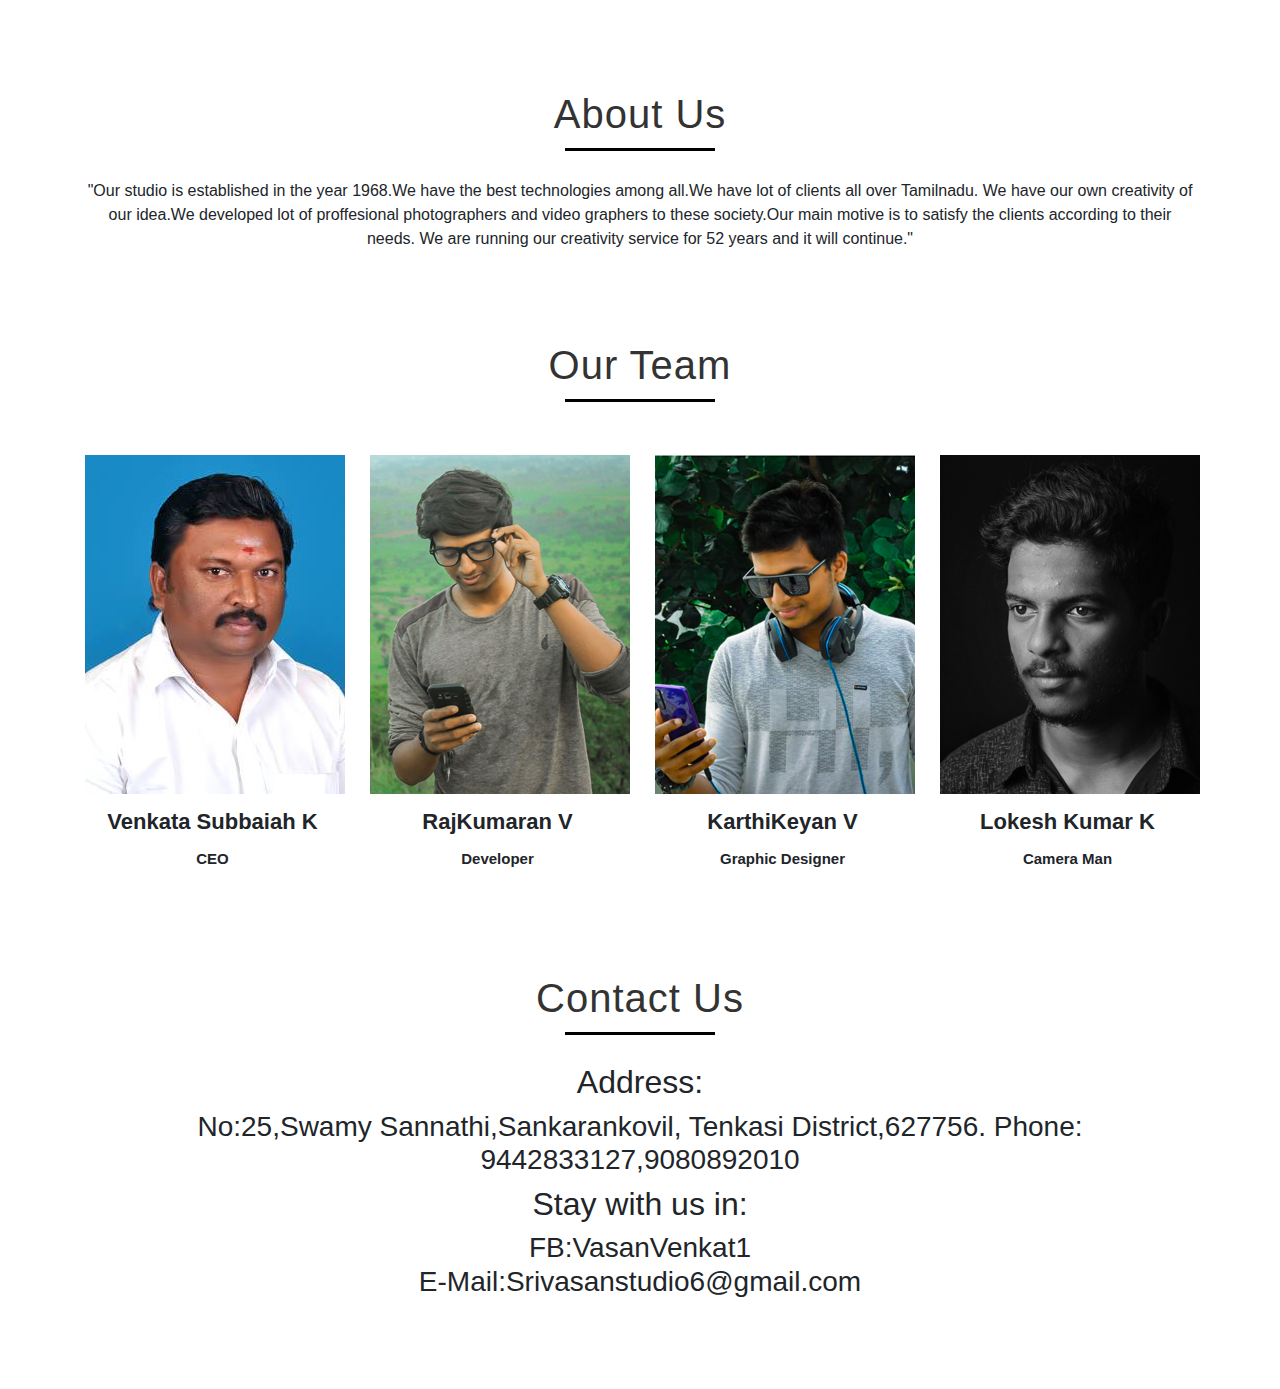
<file: about.html>
<html>

<head>
    <title>Our Services</title>
    <!-- Required meta tags -->
    <meta charset="utf-8">
    <meta name="viewport" content="width=device-width, initial-scale=1, shrink-to-fit=no">

    <link rel="stylesheet" type="text/css" href="about.css">
    <link href="https://fonts.googleapis.com/css2?family=Flamenco&display=swap" rel="stylesheet">
    <link rel="stylesheet" href="https://stackpath.bootstrapcdn.com/bootstrap/4.4.1/css/bootstrap.min.css"
        integrity="sha384-Vkoo8x4CGsO3+Hhxv8T/Q5PaXtkKtu6ug5TOeNV6gBiFeWPGFN9MuhOf23Q9Ifjh" crossorigin="anonymous">
    <link rel="stylesheet" href="https://cdnjs.cloudflare.com/ajax/libs/animate.css/3.7.2/animate.min.css">
    <link rel="stylesheet" href="https://stackpath.bootstrapcdn.com/font-awesome/4.7.0/css/font-awesome.min.css">
    <link href="https://stackpath.bootstrapcdn.com/font-awesome/4.7.0/css/font-awesome.min.css" rel="stylesheet" integrity="sha384-wvfXpqpZZVQGK6TAh5PVlGOfQNHSoD2xbE+QkPxCAFlNEevoEH3Sl0sibVcOQVnN" crossorigin="anonymous">
</head>

<body>

    <div class="container">
        <div class="services">
            <h1>About Us</h1>
            <p><bold>"Our studio is established in the year 1968.We have the best technologies among all.We have lot of clients all over Tamilnadu.
                We have our own creativity of our idea.We developed lot of proffesional photographers and video graphers to these society.Our main motive is to satisfy the clients according to their needs.
                We are running our creativity service for 52 years and it will continue."</bold></p></div>
        </div>

       













    <section class="team">
    <div class="container">
       
            <h1>Our Team</h1>
           
            

                <div class="row">
                    <div class="col-md-3 profile text-center">
                        <div class="img-box">
                            <img src="images/appa.jpg" class="img-responsive">
                            <ul>
                                <a href="https://www.instagram.com/vasanvenkat1/"><li><i class="fa fa-instagram" ></i></li></a>
                                <a href="https://www.facebook.com/vasan.venkat.79"><li><i class="fa fa-facebook" ></i></li></a>
                               


                            </ul>
                        </div>
                        <h2>Venkata Subbaiah K</h2>
                        <h3>CEO</h3>
                        <p></p>
                    </div>

                    <div class="col-md-3 profile text-center">
                        <div class="img-box">
                            <img src="images/Raju.jpg" class="img-responsive">
                            <ul>
                                <a href="https://www.instagram.com/call_me_raju_13/"><li><i class="fa fa-instagram" ></i></li></a>
                                <a href="https://www.facebook.com/rajkumaran1321"><li><i class="fa fa-facebook" ></i></li></a>
                                


                            </ul>
                        </div>
                        <h2>RajKumaran V</h2>
                        <h3>Developer</h3>
                        <p></p>
                    </div>

                    <div class="col-md-3 profile text-center">
                        <div class="img-box">
                            <img src="images/karthi.jpg" class="img-responsive">
                            <ul>
                                <a href="https://www.instagram.com/brothers_call_me_karthi/"><li><i class="fa fa-instagram" ></i></li></a>
                                <a href="https://www.facebook.com/profile.php?id=100014673792589"><li><i class="fa fa-facebook" ></i></li></a>
                                


                            </ul>
                        </div>
                        <h2>KarthiKeyan V</h2>
                        <h3>Graphic Designer</h3>
                        <p></p>
                    </div>

                    <div class="col-md-3 profile text-center">
                        <div class="img-box">
                            <img src="images/roh.jpg" class="img-responsive">
                            <ul>
                                <a href="#"><li><i class="fa fa-instagram" ></i></li></a>
                                <a href="#"><li><i class="fa fa-facebook" ></i></li></a>
                                


                            </ul>
                        </div>
                        <h2>Lokesh Kumar K</h2>
                        <h3>Camera Man</h3>
                        <p></p>
                    </div>
                </div>

                <div class="container">
                    <div class="services">
                        <h1>Contact Us</h1>
                        <h2>
                            Address:<h3>

                        No:25,Swamy Sannathi,Sankarankovil,
                            Tenkasi District,627756.
                            Phone: 9442833127,9080892010<br>
                            
                        </h3>
                        <h2>
                            Stay with us in:
                        </h2>
                        <h3>FB:VasanVenkat1<br>
                        E-Mail:Srivasanstudio6@gmail.com</h3>
                        </div></div>




        </div>
        </section>
</body>
</html>
</file>
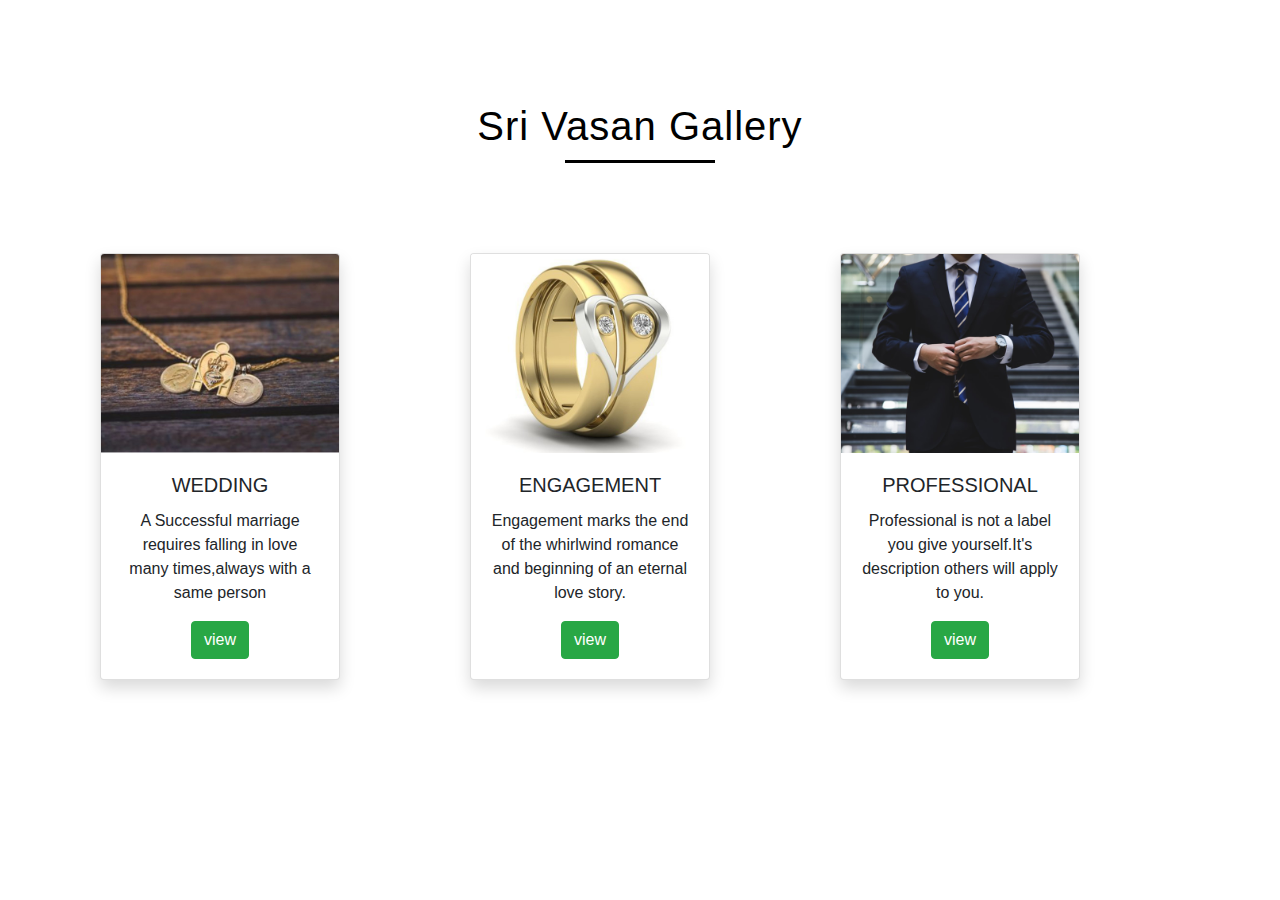
<file: card.html>
<html lang="en">
    <head>
        <meta charset="UTF-8">
        <meta name="viewport" content="width=device-width, initial-scale=1, shrink-to-fit=no">
        <meta http-equiv="X-UA-compatiable" content="ie-edge">
        
        <title>cards</title>
        <link rel="stylesheet" href="https://maxcdn.bootstrapcdn.com/bootstrap/4.0.0/css/bootstrap.min.css" integrity="sha384-Gn5384xqQ1aoWXA+058RXPxPg6fy4IWvTNh0E263XmFcJlSAwiGgFAW/dAiS6JXm" crossorigin="anonymous">
        <link rel="stylesheet" href="css/card.css">
        <link href="https://fonts.googleapis.com/css2?family=Flamenco&display=swap" rel="stylesheet">
        <link rel="stylesheet" href="https://stackpath.bootstrapcdn.com/bootstrap/4.4.1/css/bootstrap.min.css"
            integrity="sha384-Vkoo8x4CGsO3+Hhxv8T/Q5PaXtkKtu6ug5TOeNV6gBiFeWPGFN9MuhOf23Q9Ifjh" crossorigin="anonymous">
        <link rel="stylesheet" href="https://cdnjs.cloudflare.com/ajax/libs/animate.css/3.7.2/animate.min.css">
        <link rel="stylesheet" href="https://stackpath.bootstrapcdn.com/font-awesome/4.7.0/css/font-awesome.min.css">
        <script src="https://ajax.googleapis.com/ajax/libs/jquery/3.4.1/jquery.min.js"></script>
        <script src="https://maxcdn.bootstrapcdn.com/bootstrap/3.4.1/js/bootstrap.min.js"></script>
    </head>
    <body>

        <div class="container">
            <div class="services">
                <h1>Sri Vasan Gallery</h1>
            </div>
    
       
    




        <div class="container">
            <div class="row justify-content-center">
                <div class="col-md-4">
                    <div class="card shadow" style="width: 15rem; ">
                        <div class="inner">
                            <img class="card-img-top" src="images/c1.jpg" alt="Card image cap">
                        </div>
                        
                        <div class="card-body text-center">
                          <h5 class="card-title">WEDDING</h5>
                          <p class="card-text">A Successful marriage requires falling in love many times,always with a same person</p>
                          <a href="gallery.html" class="btn btn-success">view</a>
                        </div>
                      </div>
                </div>
                <div class="col-md-4">
                    <div class="card shadow" style="width: 15rem;">
                        <div class="inner">
                            <img class="card-img-top" src="images/c2.jpg" alt="Card image cap">
                        </div>
                        
                        <div class="card-body text-center">
                          <h5 class="card-title">ENGAGEMENT</h5>
                          <p class="card-text">Engagement marks the end of the whirlwind romance and beginning of an eternal love story.</p>
                          <a href="gal1.html" class="btn btn-success">view</a>
                        </div>
                      </div>
                </div>
                <div class="col-md-4">
                    <div class="card shadow" style="width: 15rem;">
                        <div class="inner">
                            <img class="card-img-top" src="images/c3.jpg" alt="Card image cap">
                        </div>
                        
                        <div class="card-body text-center">
                          <h5 class="card-title">PROFESSIONAL</h5>
                          <p class="card-text">Professional is not a label you give yourself.It's description others will apply to you.</p>
                          <a href="gal2.html" class="btn btn-success">view</a>
                        </div>
                      </div>
                </div>



            </div>
        </div>
        




       



    </body>



</html>
</file>
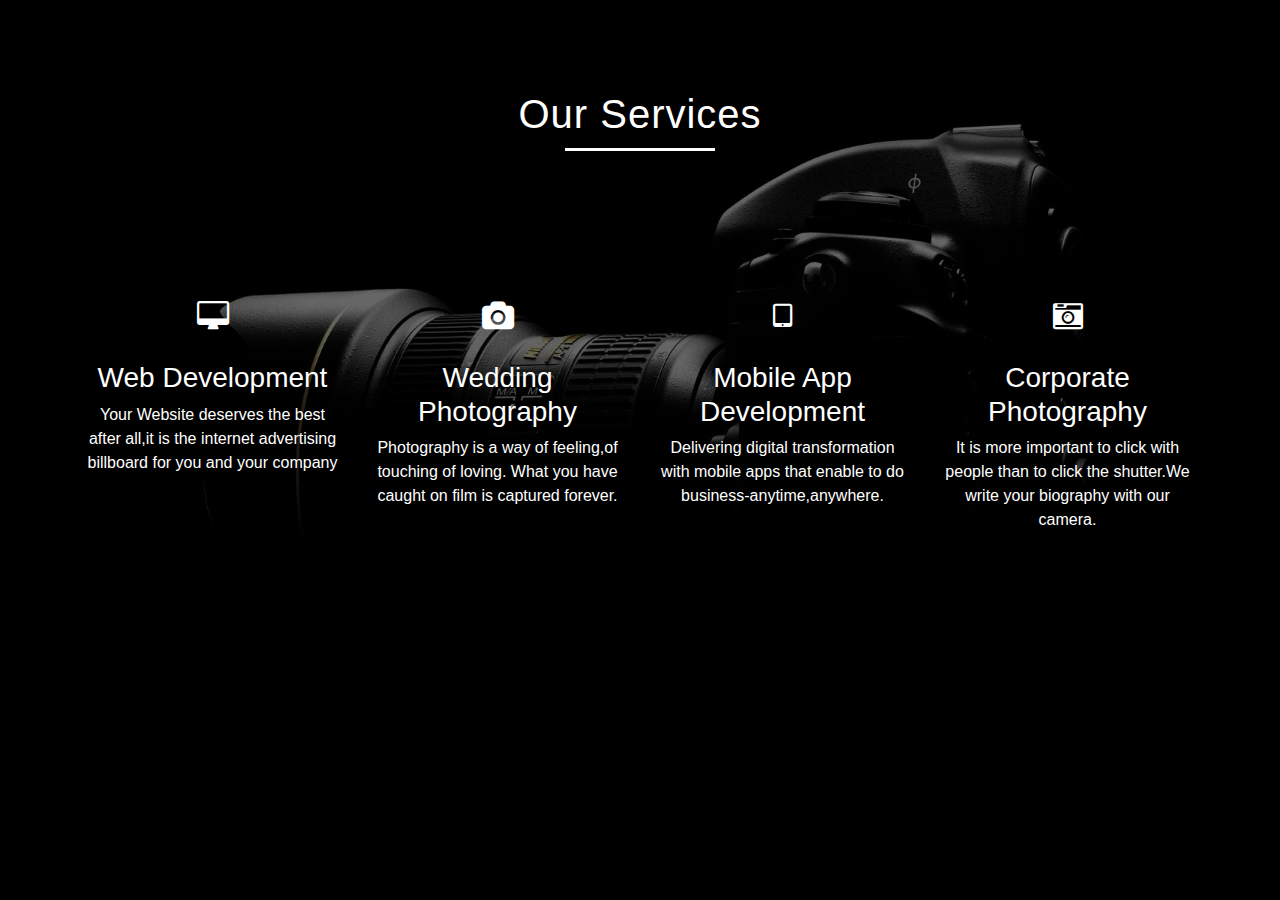
<file: service.html>
<html>

<head>
    <title>Our Services</title>
    <!-- Required meta tags -->
    <meta charset="utf-8">
    <meta name="viewport" content="width=device-width, initial-scale=1, shrink-to-fit=no">

    <link rel="stylesheet" type="text/css" href="css/service.css">
    <link href="https://fonts.googleapis.com/css2?family=Flamenco&display=swap" rel="stylesheet">
    <link rel="stylesheet" href="https://stackpath.bootstrapcdn.com/bootstrap/4.4.1/css/bootstrap.min.css"
        integrity="sha384-Vkoo8x4CGsO3+Hhxv8T/Q5PaXtkKtu6ug5TOeNV6gBiFeWPGFN9MuhOf23Q9Ifjh" crossorigin="anonymous">
    <link rel="stylesheet" href="https://cdnjs.cloudflare.com/ajax/libs/animate.css/3.7.2/animate.min.css">
    <link rel="stylesheet" href="https://stackpath.bootstrapcdn.com/font-awesome/4.7.0/css/font-awesome.min.css">
    <link href="https://stackpath.bootstrapcdn.com/font-awesome/4.7.0/css/font-awesome.min.css" rel="stylesheet" integrity="sha384-wvfXpqpZZVQGK6TAh5PVlGOfQNHSoD2xbE+QkPxCAFlNEevoEH3Sl0sibVcOQVnN" crossorigin="anonymous">
</head>

<body>
    <div class="container">
        <div class="services">
            <h1>Our Services</h1>
        </div>

        <div class="row">
            <div class="col-md-3 text-center">
                <div class="icon">
                    <i class="fa fa-desktop" ></i>
                </div>
                <h3>Web Development</h3>
                <p>Your Website deserves the best after all,it is the internet
                    advertising billboard for you and your company
                </p>
            </div>

            <div class="col-md-3 text-center">
                <div class="icon">
                    <i class="fa fa-camera" ></i>
                </div>
                <h3>Wedding Photography</h3>
                <p>Photography is a way of feeling,of touching of loving.
                    What you have caught on film is captured forever.
                    
                </p>
            </div>

            <div class="col-md-3 text-center">
                <div class="icon">
                    <i class="fa fa-tablet" ></i>
                </div>
                <h3>Mobile App Development</h3>
                <p>Delivering digital transformation with mobile apps that enable to do business-anytime,anywhere.</p>
            </div>

            <div class="col-md-3 text-center">
                <div class="icon">
                    <i class="fa fa-camera-retro" ></i>
                </div>
                <h3>Corporate Photography</h3>
                <p>It is more important to click with people 
                    than to click the shutter.We write your biography with our camera.
                </p>
            </div>











        </div>
    </div>



</body>
</html>
</file>
<file: about.css>
.team{
    margin: 75px auto;
    text-align: center;
}

h1{
    font-family:sans-serif;
    letter-spacing: 2px;
    font-weight: bold;
    color: #333;
    padding-bottom: 10px;
}

h1::after
{
    content:'';
    background:black;
    display: block;
    width: 150px;
    height: 3px;
    margin: 10px auto;
    
}

.profile{
    margin-top:25px;
}

.profile .img-box{
    opacity:1;
    display:block;
    position:relative;
}

.profile h2{
    font-size: 22px;
    font-weight: bold;
    margin-top: 15px;
}

.profile h3
{
    font-size: 15px;
    font-weight: bold;
    margin-top: 15px;
}

.img-box::after{
    content: '';
    opacity: 0;
    background-color: rgba(0,0,0,0.6);
    position: absolute;
    right: 0;
    left: 0;
    top: 0;
    bottom: 0;
}

.img-box ul{
    margin: 0;
    padding: 20px 0;
    position: absolute;
    z-index: 1;
    bottom: 0;
    display: block;
    left: 50%;
    transform: translate(-50%);
    opacity:0;
}

.img-box ul li{
    width: 30px;
    height:30px;
    border:0px solid #fff;
    border-radius: 50%;
    margin:3px;
    padding: 7px;
    display: inline-block;
}

.img-box a{
    color:#fff;
}

.img-box:hover::after{
    opacity: 1;
}

.img-box:hover ul{
    opacity: 1;
}

.img-box a:hover li{
    color:#007bff;
    border:1px solid #007bff;
}

.img-box::after, .img-box ul, .img-box ul li
{
    transition: all 0.5s ease-in-out 0s;
}

.services{
    margin: 90px auto;
    text-align: center;
}

h1{
    font-family:sans-serif;
    letter-spacing: 1px;
}

h1::after
{
    content:'';
    background:black;
    display: block;
    width: 150px;
    height: 3px;
    margin: 10px auto;
    
}
.p{
    font-weight: bold;
}
</file>
<file: css/card.css>
.services{
    margin: 90px auto;
    text-align: center;
}

h1{
    font-family:sans-serif;
    letter-spacing: 1px;
    color:black;
}

h1::after
{
    content:'';
    background: black;
    display: block;
    width: 150px;
    height: 3px;
    margin: 10px auto;
    
}
.container{
    margin-top: 8%;
    margin-bottom: 8%;
}

.inner{
    overflow: hidden;
}

.inner img{
    transition: all 1.5s ease;
}

.inner:hover img{
    transform:scale(1.5);
}

* {
    margin: 0px;
    padding: 0px;
    box-sizing: border-box;
}

.card shadow{
    height: 15 cm;
}
</file>
<file: css/service.css>
body{
    background-image: linear-gradient(rgba(0,0,0,0.6),rgba(0,0,0,0.6)),url(../images/s3.jpg);
    background-size: cover;
    background-position: center;
    color: #fff !important;
}

.services{
    margin: 90px auto;
    text-align: center;
}

h1{
    font-family:sans-serif;
    letter-spacing: 1px;
}

h1::after
{
    content:'';
    background: white;
    display: block;
    width: 150px;
    height: 3px;
    margin: 10px auto;
    
}

.icon{
    font-size: 30px;
    margin: 40px auto;
    padding: 20px;
    height: 8px;
    width: 80px;
    border:0px solid white;
    border-radius: 50%;

}

 .col-md-3:hover{
     box-shadow: 5px 7px 9px -3px rgba(255,255,255,0.5) ;
     cursor:pointer;
 }
</file>
